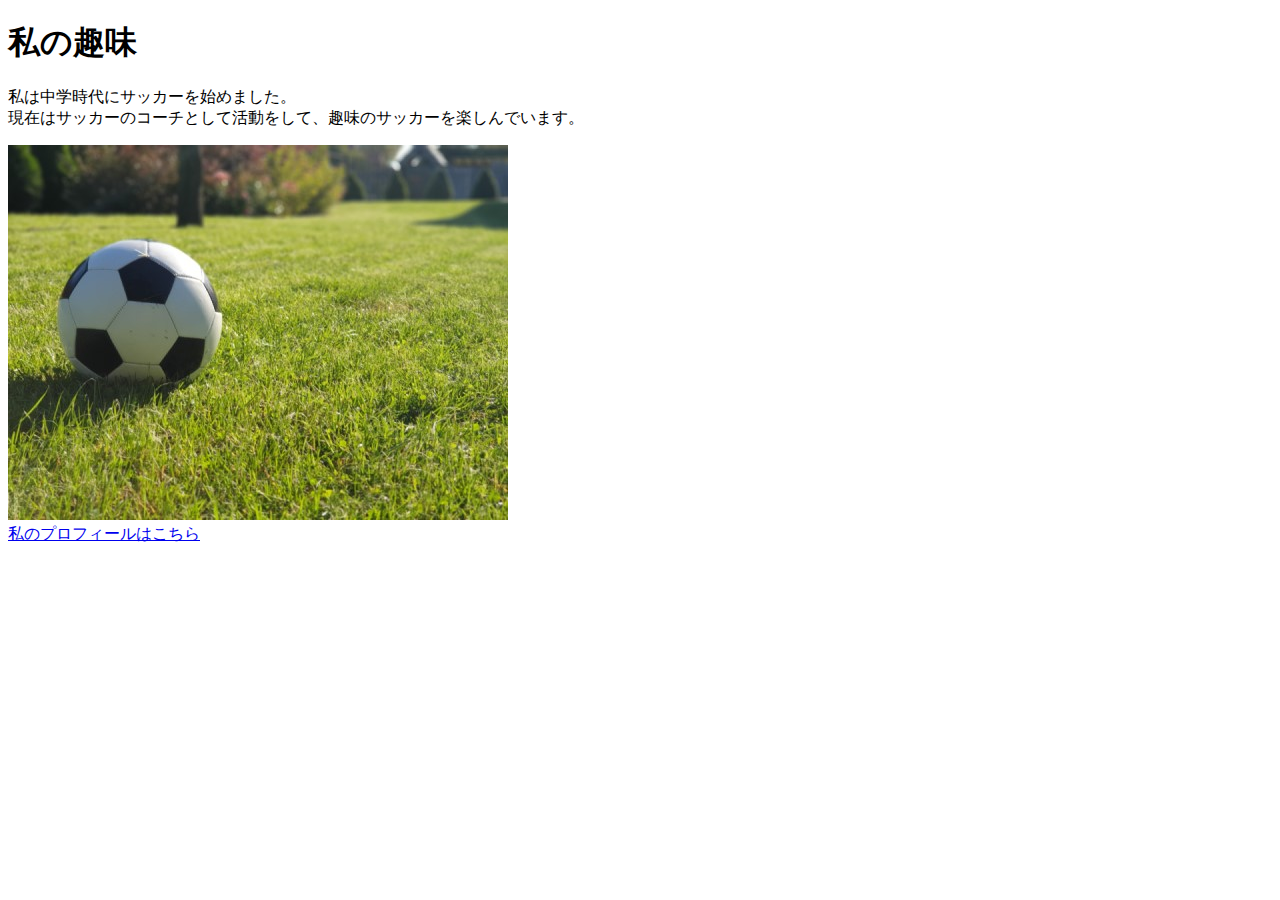
<file: html/index.html>
<!DOCTYPE html>
<html>
  <head>
      <title>5章課題</title>
      <meta name="description" content="このページは5章の課題です。">
      <meta charset="utf-8">
  </head>

  <body>
    <h1>私の趣味</h1>
    <p>私は中学時代にサッカーを始めました。<br>
      現在はサッカーのコーチとして活動をして、趣味のサッカーを楽しんでいます。</p>
      <img src="../images/sample.jpg" alt="写真"><br>
     <a href="https://twitter.com/samuraijuku">私のプロフィールはこちら</a> 
  </body>
</html>
</file>
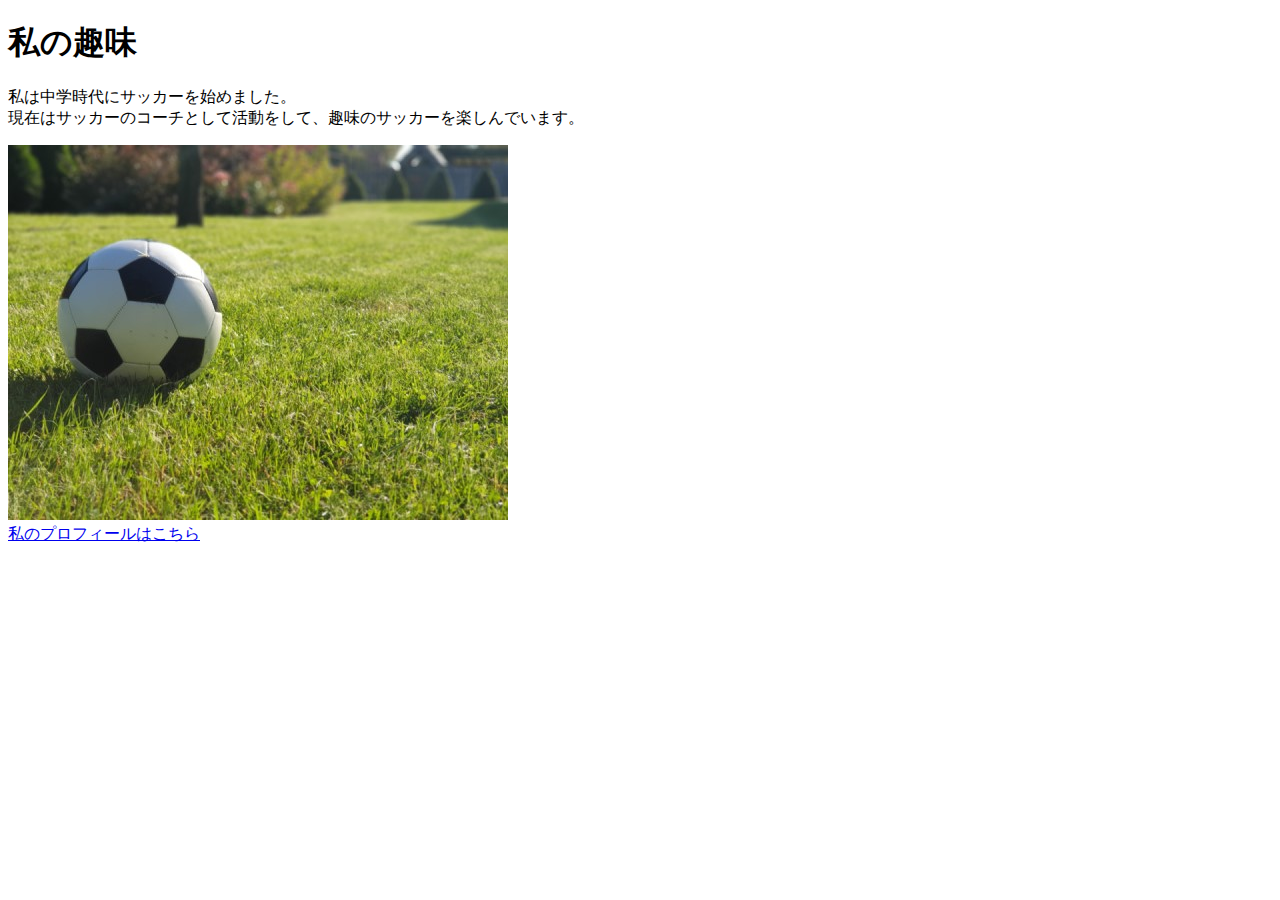
<file: kadai_005/index.html>
<!DOCTYPE html>
<html>
  <head>
      <title>5章課題</title>
      <meta name="description" content="このページは5章の課題です。">
      <meta charset="utf-8">
  </head>

  <body>
    <h1>私の趣味</h1>
    <p>私は中学時代にサッカーを始めました。<br>
      現在はサッカーのコーチとして活動をして、趣味のサッカーを楽しんでいます。</p>
      <img src="images/sample.jpg" alt="写真"><br>
     <a href="https://twitter.com/samuraijuku">私のプロフィールはこちら</a> 
  </body>
</html>
</file>
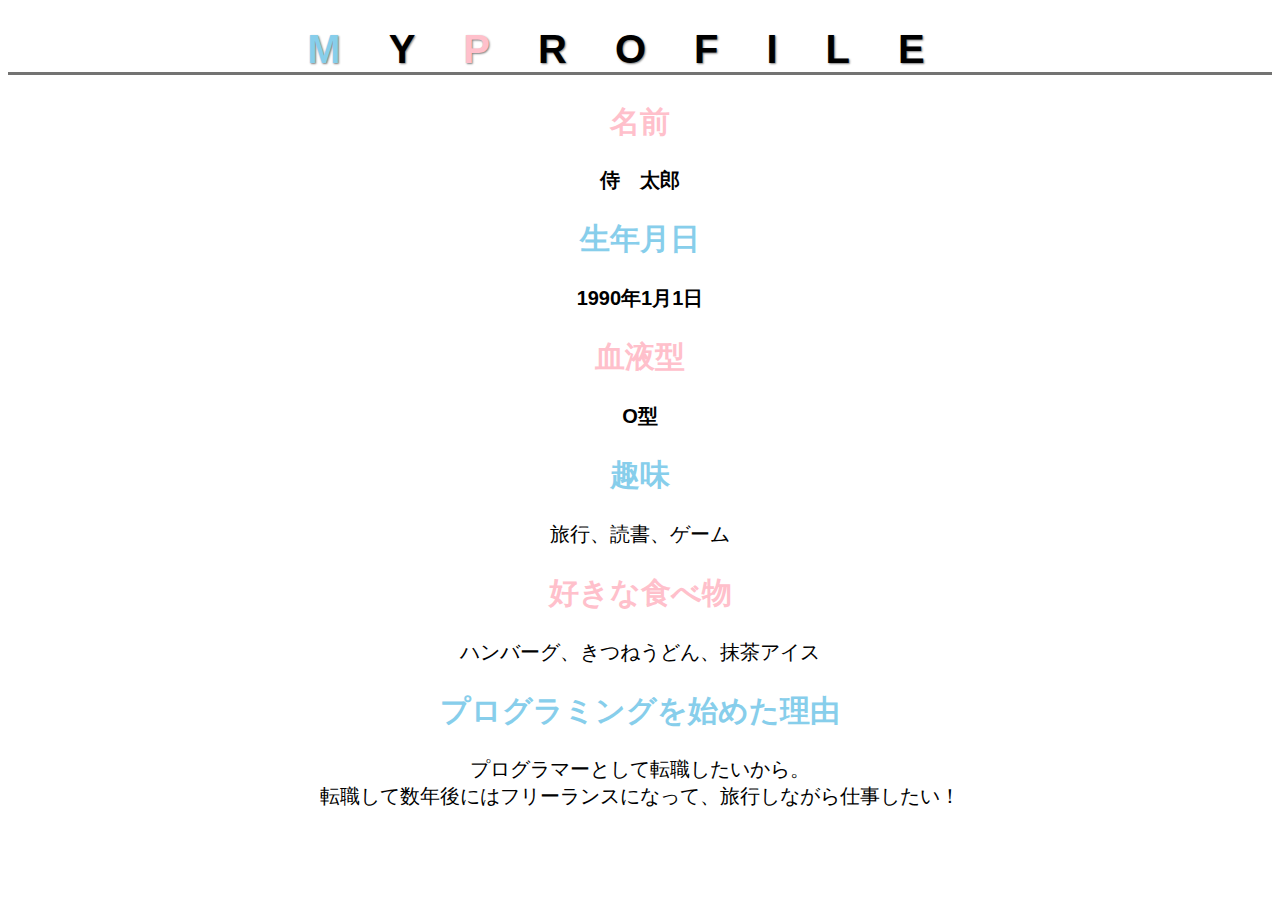
<file: kadai_014.html>
<!DOCTYPE html>
<html>
  <head>
    <title>14章課題</title>
    <meta name="description" content="このページは14章の課題です。">
    <meta charset="utf-8">
    <link rel="stylesheet" href="style.css">
    <link rel="preconnect" href="https://fonts.googleapis.com">
    <link rel="preconnect" href="https://fonts.gstatic.com" crossorigin>
    <link href="https://fonts.googleapis.com/css2?family=Josefin+Sans:ital,wght@0,100..700;1,100..700&display=swap" rel="stylesheet">
  </head>

  <body>
    <h1><span class="fc-skyblue">M</span>Y<span class="fc-pink">P</span>ROFILE</h1>
   
    <div id="font-weight">
      <h2 class="fc-pink">名前</h2>
      <p>侍　太郎</p>
      <h2 class="fc-skyblue">生年月日</h2>
      <p>1990年1月1日</p>
      <h2 class="fc-pink">血液型</h2>
      <p>O型</p>
    </div>

    <h2 class="fc-skyblue">趣味</h2>
    <p>旅行、読書、ゲーム</p>
    <h2 class="fc-pink">好きな食べ物</h2>
    <p>ハンバーグ、きつねうどん、抹茶アイス</p>
    <h2 class="fc-skyblue">プログラミングを始めた理由</h2>
    <p>プログラマーとして転職したいから。<br>
      転職して数年後にはフリーランスになって、旅行しながら仕事したい！</p>
  </body>
</html>
</file>
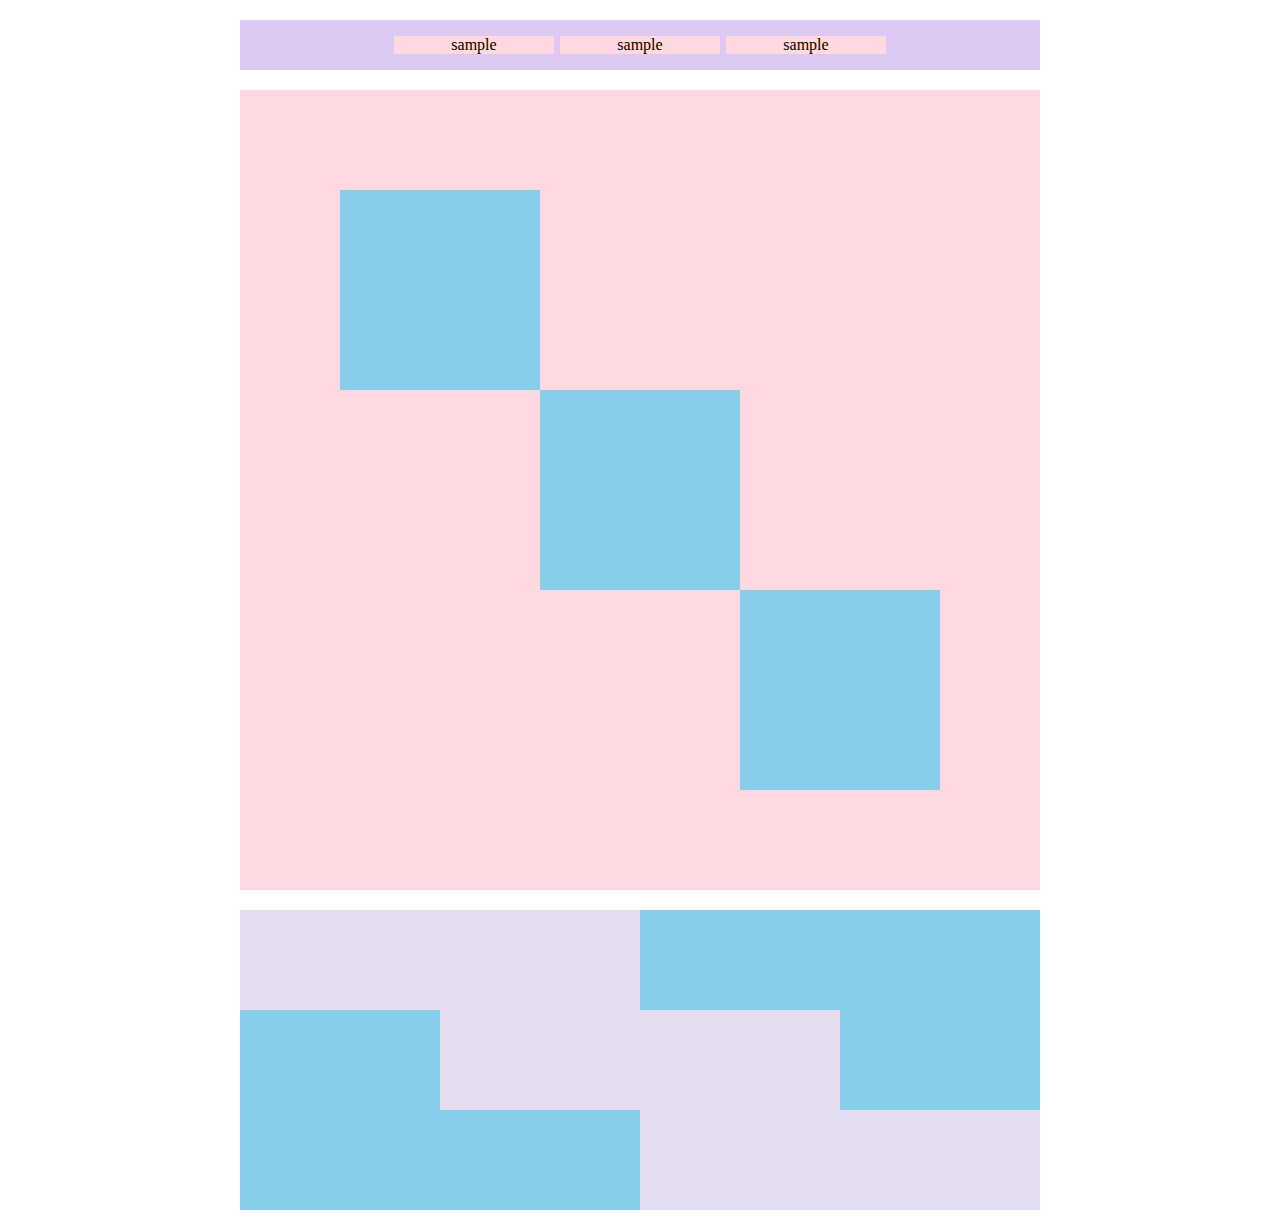
<file: kadai_018/kadai_018.html>
<!DOCTYPE html>
<html>
  <head>
    <title>18章課題</title>
    <meta name="description" content="このページは18章の課題です。">
    <meta charset="utf-8">
    <link rel="stylesheet" href="style.css">
  </head>

  <body>
    <div id="top">
      <p class="top-child">sample</p>
      <p class="top-child">sample</p>
      <p class="top-child">sample</p>

    </div>

    <div id="middle">
      <div id="middle-child01"></div>
      <div id="middle-child02"></div>
      <div id="middle-child03"></div>

    </div>
    <div id="bottom">
      <div id="bottom-child01"></div>
      <div id="bottom-child02"></div>
      <div id="bottom-child03"></div>
      

    </div>

  </body>
</html>
</file>
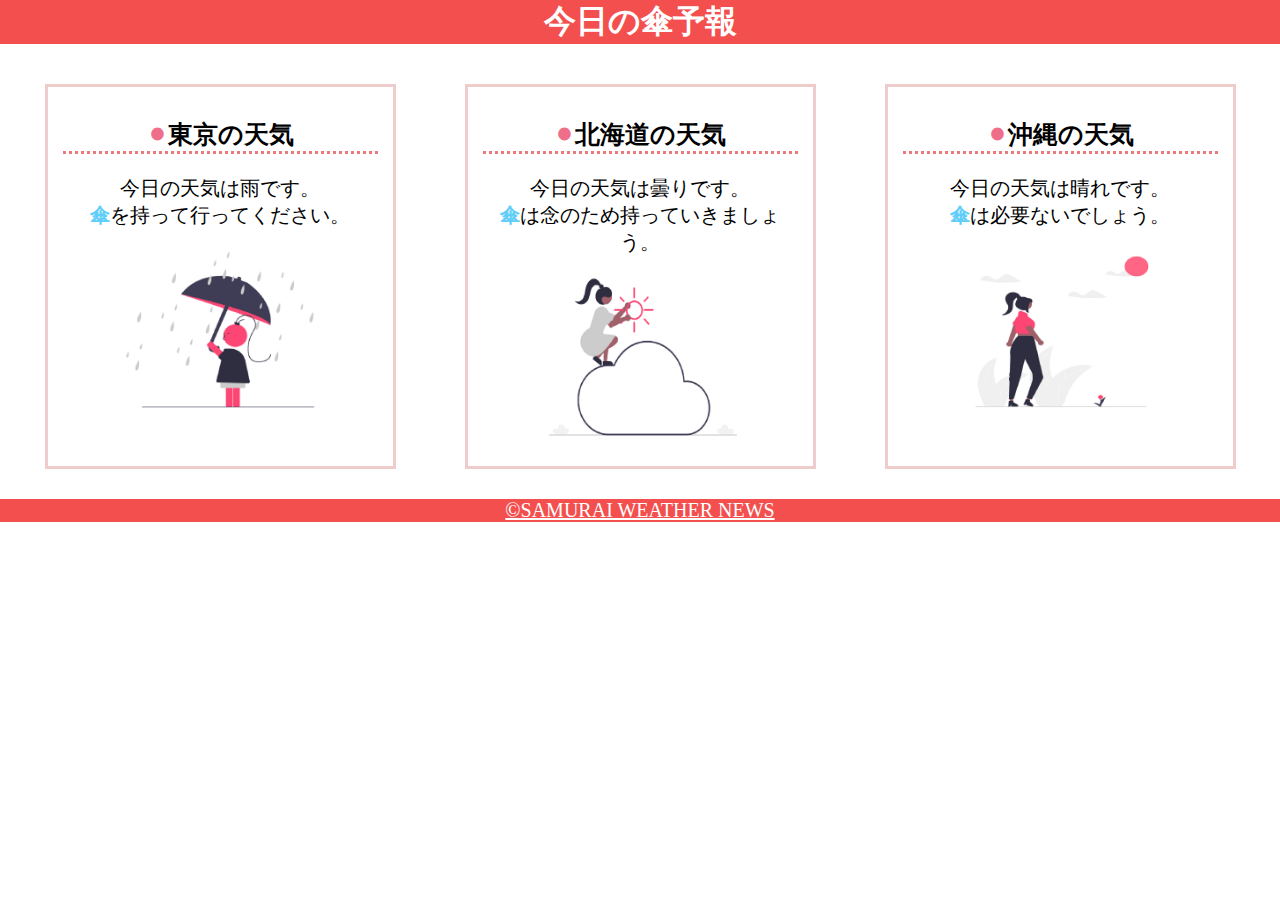
<file: kadai_022/kadai_022.html>
<!DOCTYPE html>
<html>
  <head>
    <title>22章課題</title>
    <meta name="descripton" content="このページは22章の課題です。">
    <meta charset="utf-8">
    <meta name="viewport" content="width=device-width, initial-scale=1.0">
    <link rel="stylesheet" href="style.css"> 

  </head>

  <body>
    <header>
      <h1>今日の傘予報</h1>
    </header>

    <main>

      <div id="parent">
        <div class="contents">
          <h2>東京の天気</h2>
          <p>今日の天気は雨です。</p>
          <p>傘を持って行ってください。</p>
          <img src="images/rainy.png" alt="雨の日イラスト">
        </div>
        <div class="contents">
          <h2>北海道の天気</h2>
          <p>今日の天気は曇りです。</p>
          <p>傘は念のため持っていきましょう。</p>
          <img src="images/cloudy.png" alt="曇りの日のイラスト">
        </div>
        <div class="contents">
          <h2>沖縄の天気</h2>
          <p>今日の天気は晴れです。</p>
          <p>傘は必要ないでしょう。</p>
          <img src="images/sunny.png" alt="晴れの日のイラスト">
        </div>
      </div>

     </main>

    
    <footer>
      <a href="https://www.sejuku.net/corp/">©SAMURAI WEATHER NEWS</a>

    </footer>
  </body>
</html>
</file>
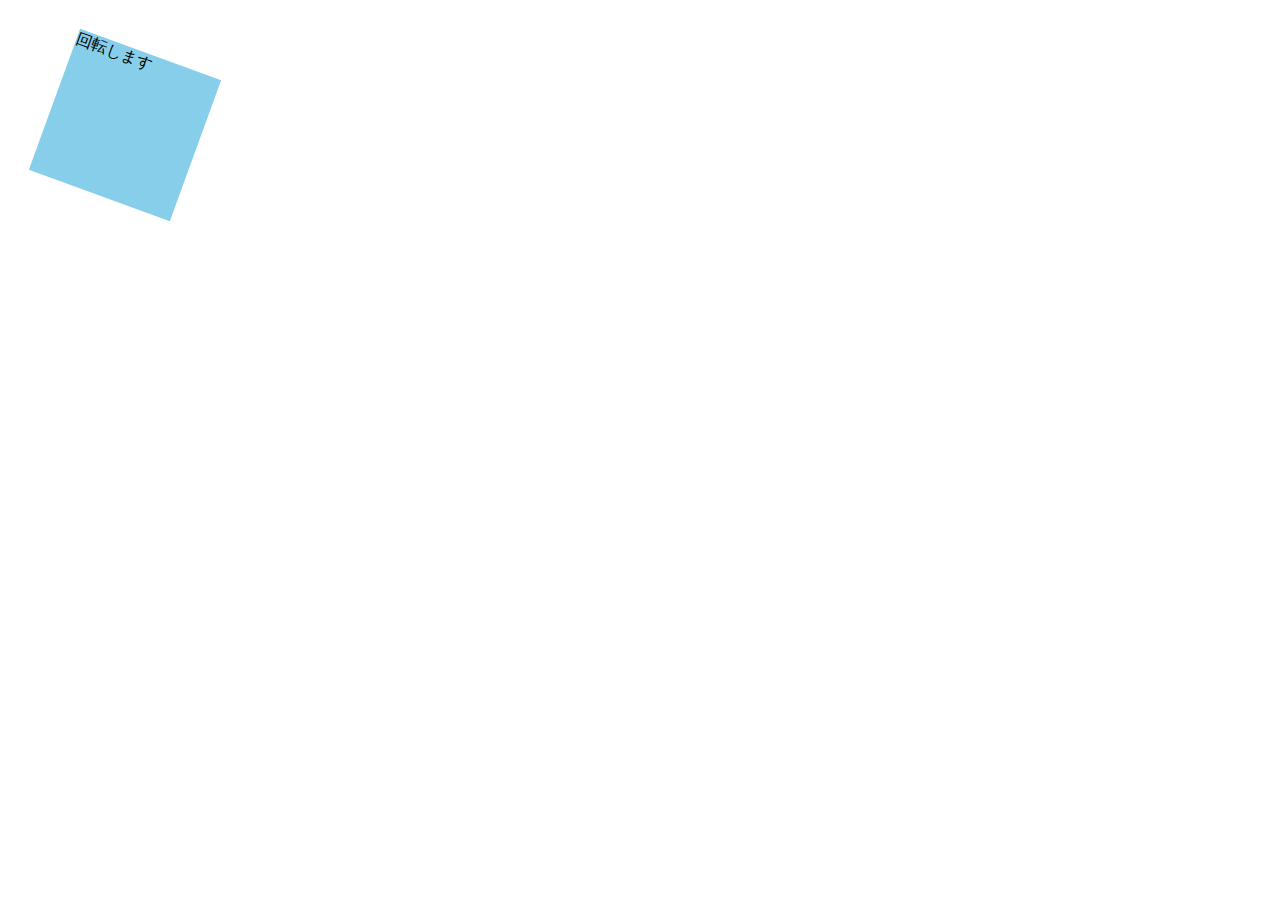
<file: kadai_mdn_css/mdn.html>
<!DOCTYPE html>
<html>

<head>
    <style>
        div {
            position: absolute;
            left: 50px;
            top: 50px;
            width: 150px;
            height: 150px;
            background-color: skyblue;
            transform: rotateZ(20deg);
        }
    </style>
</head>

<body>
    <div>
        回転します
    </div>

</body>

</html>
</file>
<file: style.css>
html {
  font-size: 20px;
}

body {
  font-family: "Arial", "Meiryo", sans-serif ;
  text-align: center;
}

h1 {
  font-size: 2rem;
  letter-spacing: 1.2em;
  text-shadow: 1px 1px 2px gray ;
  border-bottom: solid 3px rgb(115, 115, 114);
}

h2 {
  font-family: "Josefin Sans", sans-serif;
  font-optical-sizing: auto;
  font-weight: weight;
  font-style: normal;
}

.fc-skyblue {
color: skyblue;
}

.fc-pink {
  color:  rgb(255, 192, 203);
}

#font-weight p {
  font-weight: bold;
}
</file>
<file: kadai_018/style.css>
#top {
  width: 800px;
  background-color: #dcc9f4;
  margin: 20px auto;
  display: flex;
  justify-content: center;
}

.top-child {
  width: 20%;
  background-color: #ffd9df;
  text-align: center;
  margin-left: 3px;
  margin-right: 3px;
} 

#middle {
  width: 800px;
  height: 800px;
  margin: 20px auto;
  background-color: #ffd9df ;
  position:relative;
}

#middle-child01 , #middle-child02 , #middle-child03 {
  width: 200px;
  height: 200px;
  background-color: #87ceeb;
}

#middle-child01 {
  position: absolute;
  top:100px;
  left: 100px;
}

#middle-child02{
    position: absolute;
    top:300px;
    left: 300px;  
}

#middle-child03{
  position: absolute;
  top:500px;
  left: 500px;
}

#bottom {
  width: 800px;
  height: 300px;
  margin: 0 auto;
  background-color: #87ceeb;
}

#bottom-child01 , #bottom-child02 , #bottom-child03 {
  width: 400px;
  height: 100px;
  background-color: #e5dcf0;
}

#bottom-child02 {
  position: relative;
  left: 200px;

}

#bottom-child03 {
  position: relative;
  left: 400px;
}
</file>
<file: kadai_022/style.css>
body {
  margin: 0;
}

header {
  margin-bottom: 20px;
  background-color: rgb(244, 79, 79);
  text-align: center;
}

h1 {
  margin: 0;
  color: rgb(255, 255, 255);
}

p {
  margin: 0;
  font-size: 20px;
}

a {
font-size: 20px;
}

/* メイン */
main {
  margin: 10px;
}

#parent {
  display: flex;
  justify-content:space-around;
  
  }

.contents {
  border: 3px solid rgb(238, 204, 204);
  flex-basis: 25%;
  padding: 10px 15px;
  margin: 20px 0;
  text-align: center;
}

.contents img {
  width: 70%;
  margin: 10px 0;
}

h2 {
  font-size: 25px;
  border-bottom: 3px dotted rgb(236, 122, 122);

}

h2::before{
  content: "⚫︎";
  color: rgb(239, 111, 139);
}

p:nth-of-type(2)::first-letter  {
  color: rgb(97, 206, 249);
  font-weight: bold;
}

footer {
background-color: rgb(244, 79, 79);
text-align: center;

}

footer a {
  color: rgb(255, 255, 255);
  
}

a:visited {
  color: rgb(193, 234, 251);
}

a:hover {
  color:rgb(245, 178, 168)
}

/* レスポンシブ */
@media screen and (max-width:768px) {
    h2 {
      font-size: 30px;
    }

    p {
      font-size: 25px;
    }

    #parent {
      display: inline-block;

    }

}
</file>
